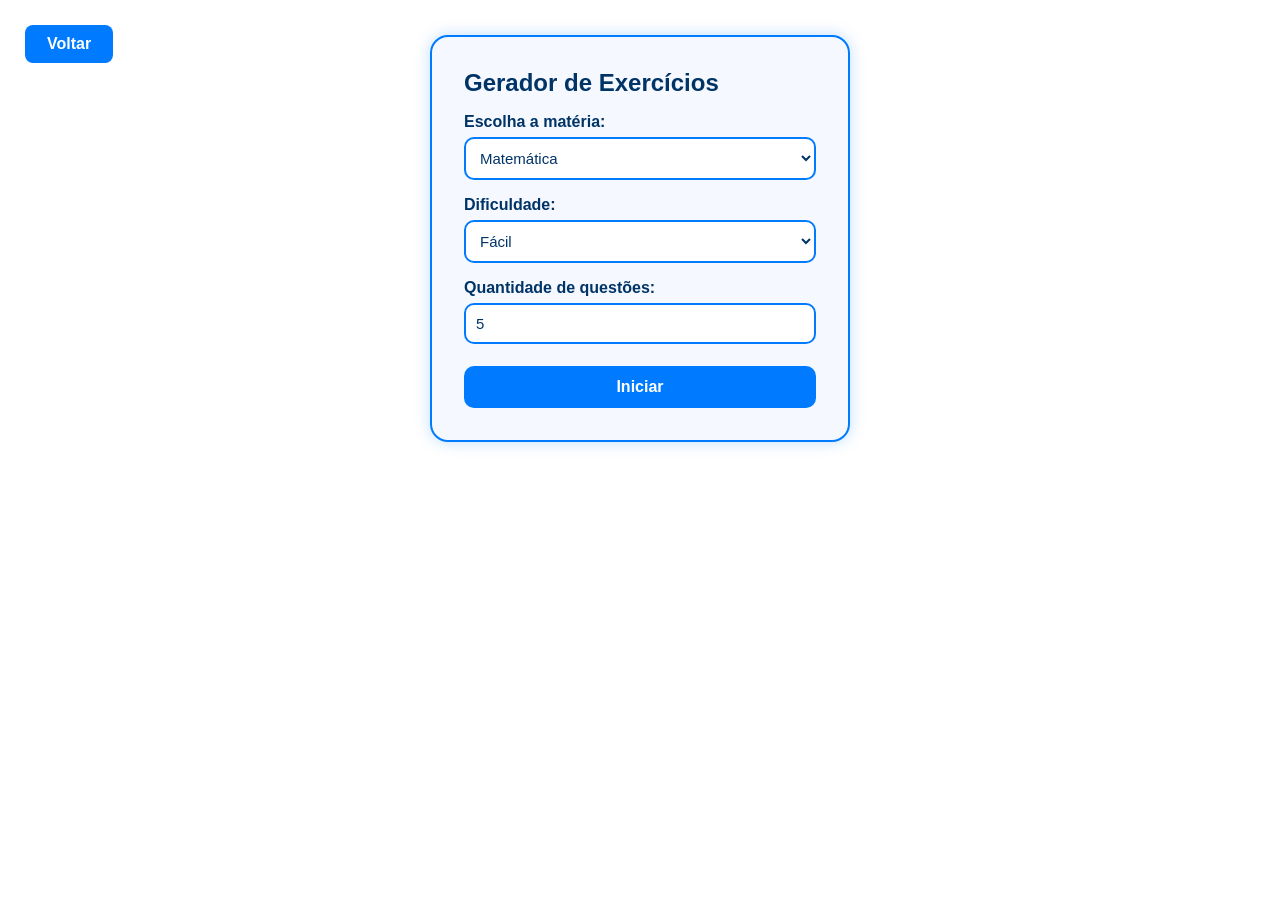
<file: index.html>
<!DOCTYPE html>
<html lang="pt-BR">
<head>
    <meta charset="UTF-8">
    <title>Gerador de Exercícios</title>

    <style>
        :root {
            --azul: #007bff;
            --azul-escuro: #003366;
            --azul-hover: #0056b3;
            --bg: #ffffff;
            --card: #f5f9ff;
            --texto: #003366;
            --borda: #007bff;
            --verde: #22c55e;
            --vermelho: #e63946;
        }

        * { margin: 0; padding: 0; box-sizing: border-box; font-family: "Inter", sans-serif; }

        body {
            background: var(--bg);
            padding: 35px;
            color: var(--texto);
            display: flex;
            justify-content: center;
        }

        .card {
            width: 420px;
            background: var(--card);
            padding: 32px;
            border-radius: 18px;
            border: 2px solid var(--borda);
            color: var(--texto);
            box-shadow: 0 0 15px rgba(0, 123, 255, 0.25);
            animation: fade .3s ease;
        }

        @keyframes fade {
            from { opacity: 0; transform: translateY(10px); }
            to   { opacity: 1; transform: translateY(0); }
        }

        h2, h3 {
            margin-bottom: 15px;
            color: var(--azul-escuro);
            font-weight: 700;
        }

        label { font-weight: 600; margin-top: 16px; display: block; color: var(--azul-escuro); }

        input, select {
            width: 100%;
            padding: 10px;
            margin-top: 6px;
            border-radius: 10px;
            border: 2px solid var(--borda);
            background: #ffffff;
            color: var(--texto);
            font-size: 15px;
            outline: none;
            transition: .2s;
        }

        input:focus, select:focus { border-color: var(--azul-hover); }

        button {
            width: 100%;
            padding: 12px;
            margin-top: 22px;
            border: none;
            border-radius: 10px;
            background: var(--azul);
            color: white;
            font-weight: 700;
            font-size: 16px;
            cursor: pointer;
            transition: .25s;
        }

        button:hover { background: var(--azul-hover); }

        .hidden { display: none; }

        #perguntaBox {
            font-size: 19px;
            margin-bottom: 18px;
            font-weight: 700;
            color: var(--azul-escuro);
            padding: 14px;
            border-radius: 12px;
            transition: .25s;
        }

        @keyframes certoAnim {
            0%   { background: var(--card); border-color: var(--borda); }
            40%  { background: #d1ffd9; border-color: var(--verde); transform: scale(1.03); }
            100% { background: var(--card); border-color: var(--borda); transform: scale(1); }
        }

        .anim-acerto { animation: certoAnim 0.6s ease; }

        @keyframes erroAnim {
            0% { transform: translateX(0); }
            20% { transform: translateX(-6px); }
            40% { transform: translateX(6px); }
            60% { transform: translateX(-6px); }
            80% { transform: translateX(6px); }
            100% { transform: translateX(0); }
        }

        .anim-erro {
            animation: erroAnim 0.4s ease;
            border: 2px solid var(--vermelho) !important;
            background: #ffe5e7 !important;
        }

        #gabaritoBox {
            background: var(--card);
            border: 3px solid var(--borda);
            border-radius: 18px;
            padding: 26px;
            box-shadow: 0 0 18px rgba(0, 123, 255, 0.25);
            margin-top: 60px;
        }

        .g-item {
            padding: 12px;
            margin-bottom: 14px;
            background: #ffffff;
            border-radius: 12px;
            border-left: 6px solid var(--azul);
        }

        .ok { color: var(--verde); font-weight: bold; }


        .btn-voltar {
            position: absolute;
            top: 25px;
            left: 25px;
            background: var(--azul);
            padding: 10px 22px;
            color: white;
            border-radius: 8px;
            text-decoration: none;
            font-weight: 600;
            transition: .25s;
        }

        .btn-voltar:hover { background: var(--azul-hover); }

        #btnConcluir {
            margin-top: 25px;
        }
    </style>
</head>

<body>

<a class="btn-voltar" href="tela.inicial.html">Voltar</a>

<div class="card" id="inicio">
    <h2>Gerador de Exercícios</h2>

    <label>Escolha a matéria:</label>
    <select id="materia">
        <option value="matematica">Matemática</option>
        <option value="portugues">Português</option>
    </select>

    <label>Dificuldade:</label>
    <select id="dificuldade">
        <option value="facil">Fácil</option>
        <option value="medio">Médio</option>
        <option value="dificil">Difícil</option>
    </select>

    <label>Quantidade de questões:</label>
    <input id="quantidade" type="number" min="1" max="20" value="5">

    <button onclick="iniciar()">Iniciar</button>
</div>

<div class="card hidden" id="quiz">
    <div id="perguntaBox"></div>

    <label>Sua resposta:</label>
    <input id="respostaUser">

    <button onclick="enviarResposta()">Responder</button>
</div>

<div class="card hidden" id="gabaritoBox"></div>
<button id="btnConcluir" class="hidden" onclick="reiniciar()">Concluir</button>

<script>
let lista = [];
let respostasUsuario = [];
let atual = 0;
let total = 0;

async function iniciar() {
    const materia = document.getElementById("materia").value;
    const dificuldade = document.getElementById("dificuldade").value;
    total = Number(document.getElementById("quantidade").value);

    lista = [];
    respostasUsuario = [];
    atual = 0;

    for (let i = 0; i < total; i++) {
        const resp = await fetch("http://127.0.0.1:5000/gerar", {
            method: "POST",
            headers: { "Content-Type": "application/json" },
            body: JSON.stringify({ materia, dificuldade })
        });

        lista.push(await resp.json());
    }

    document.getElementById("inicio").classList.add("hidden");
    document.getElementById("quiz").classList.remove("hidden");

    mostrarPergunta();
}

function mostrarPergunta() {
    const box = document.getElementById("perguntaBox");
    box.innerText = `(${atual+1}/${total}) • ${lista[atual].pergunta}`;
    box.classList.remove("anim-acerto", "anim-erro");

    document.getElementById("respostaUser").value = "";
}

function enviarResposta() {
    const r = document.getElementById("respostaUser").value.trim();
    const certa = lista[atual].resposta.trim().toLowerCase();
    respostasUsuario.push(r);

    const box = document.getElementById("perguntaBox");

    if (r.toLowerCase() === certa) {
        box.classList.remove("anim-erro");
        box.classList.add("anim-acerto");
    } else {
        box.classList.remove("anim-acerto");
        box.classList.add("anim-erro");
    }

    setTimeout(() => {
        atual++;
        if (atual >= total) {
            mostrarGabarito();
        } else {
            mostrarPergunta();
        }
    }, 500);
}

function mostrarGabarito() {
    document.getElementById("quiz").classList.add("hidden");

    let html = "<h3>Gabarito Final:</h3>";

    lista.forEach((q, i) => {
        html += `
            <div class="g-item">
                <b>${i+1}. ${q.pergunta}</b><br>
                <b>Sua resposta:</b> ${respostasUsuario[i]}<br>
                <b>Correta:</b> <span class="ok">${q.resposta}</span>
            </div>
        `;
    });

    const gab = document.getElementById("gabaritoBox");
    gab.innerHTML = html;
    gab.classList.remove("hidden");

    document.getElementById("btnConcluir").classList.remove("hidden");
}

function reiniciar() {
    document.getElementById("gabaritoBox").classList.add("hidden");
    document.getElementById("btnConcluir").classList.add("hidden");

    lista = [];
    respostasUsuario = [];
    atual = 0;
    total = 0;

    document.getElementById("inicio").classList.remove("hidden");
}
</script>

</body>
</html>
</file>
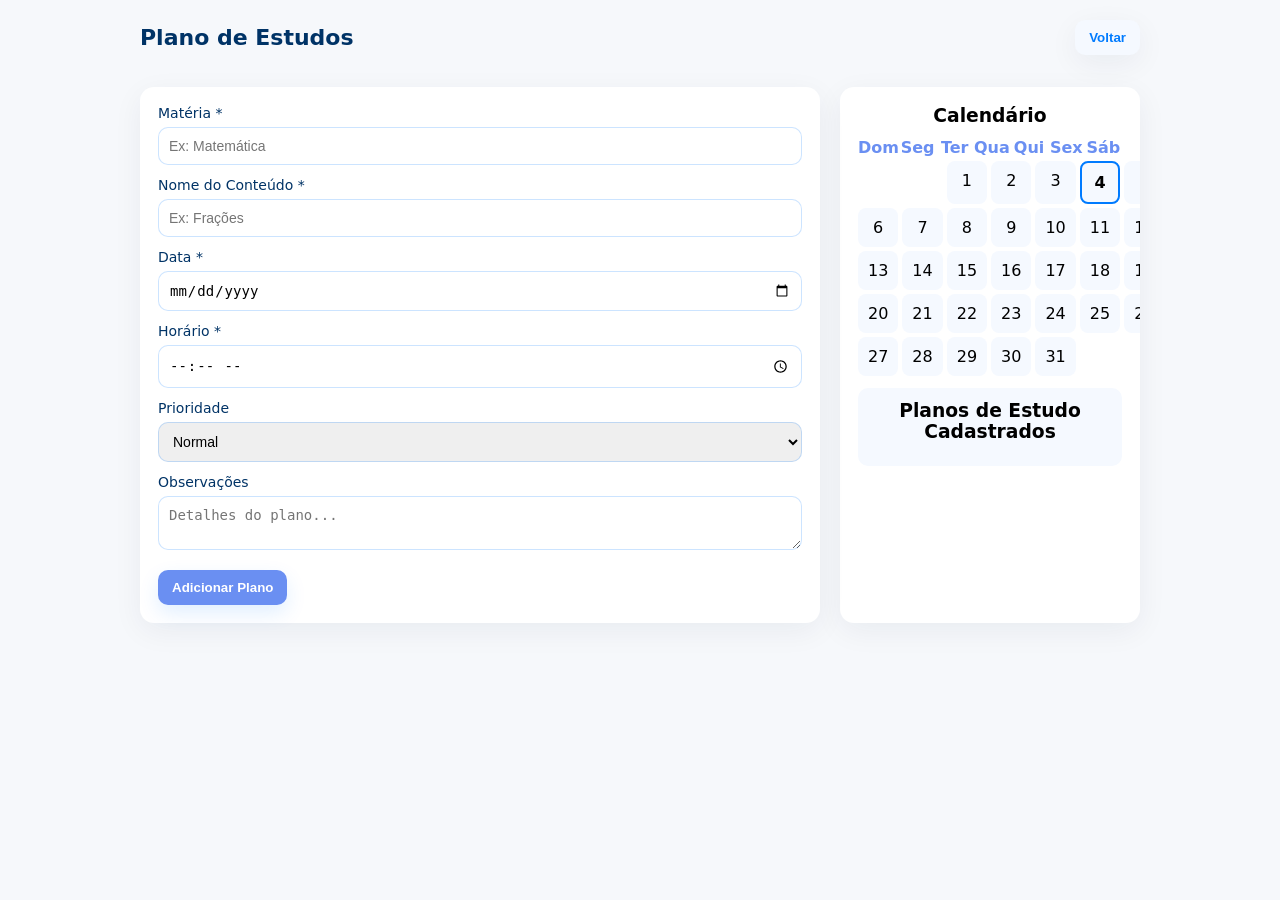
<file: plano.html>
<!DOCTYPE html>
<html lang="pt-BR">
<head>
<meta charset="UTF-8">
<meta name="viewport" content="width=device-width, initial-scale=1.0">
<title>Plano de Estudos - Quiz-Lab</title>
<style>
  :root {
    --bg: #f6f8fb;
    --card: #ffffff;
    --muted: #9aa4b2;
    --primary: #6a8ff2;
    --accent: #4ec5be;
    --success: #22c55e;
    --danger: #e63946;
    --radius: 14px;
    --pad: 18px;
    --shadow: 0 8px 30px rgba(22,36,70,0.06);
    --ease: cubic-bezier(.2,.9,.2,1);
    --plan-blue: #6a8ff2;
    --plan-green: #22c55e;
  }

  *{box-sizing:border-box}
  body{margin:0;font-family:"Inter",system-ui,sans-serif;background:var(--bg);padding:20px;}
  h1,h2,h3,h4,h5,h6{margin:0;}
  button{cursor:pointer;font-weight:700;border:none;border-radius:10px;transition:0.2s}
  
  .wrap{
    max-width:1000px;
    margin:0 auto;
    display:grid;
    grid-template-columns:1fr 300px;
    gap:20px;
  }

  .header{
    grid-column: 1 / -1;
    display:flex;
    justify-content:space-between;
    align-items:center;
    margin-bottom:12px;
  }

  .header h1{font-size:22px;color:#003366;}
  .btn-back{background:#f5f9ff;color:#007bff;padding:10px 14px;box-shadow:var(--shadow);}
  .btn-back:hover{background:#007bff;color:#fff;}

  .main{
    background:var(--card);
    border-radius:var(--radius);
    padding:var(--pad);
    box-shadow:var(--shadow);
    animation: fadeIn 0.5s ease forwards;
  }

  @keyframes fadeIn{
    from{opacity:0; transform: translateY(10px);}
    to{opacity:1; transform: translateY(0);}
  }

  .form-group{margin-bottom:12px; display:flex; flex-direction:column;}
  .form-group label{font-size:14px; margin-bottom:6px; color:#003366;}
  .form-group input, .form-group select, .form-group textarea{
    padding:10px;
    border-radius:10px;
    border:1px solid rgba(0,123,255,0.2);
    font-size:14px;
    transition:0.2s;
  }
  .form-group input:focus, .form-group select:focus, .form-group textarea:focus{
    outline:none;
    box-shadow:0 8px 18px rgba(0,123,255,0.06);
    border-color:var(--primary);
  }

  .btn-add{background:var(--primary);color:#fff;padding:10px 14px;box-shadow:0 8px 20px rgba(0,123,255,0.12); margin-top:8px;}
  .btn-add:hover{background:#0056b3;}

  .calendar{
    background:var(--card);
    border-radius:var(--radius);
    padding:var(--pad);
    box-shadow:var(--shadow);
    display:flex;
    flex-direction:column;
    max-height: 100vh;
    overflow: hidden;
  }
  .calendar h3{text-align:center;margin-bottom:12px;}
  .calendar-grid{
    display:grid;
    grid-template-columns:repeat(7,1fr);
    gap:4px;
    margin-bottom:12px;
  }
  .calendar-weekdays{
    display:grid;
    grid-template-columns:repeat(7,1fr);
    margin-bottom:4px;
    text-align:center;
    font-weight:700;
    color:var(--primary);
  }
  .calendar-day{
    background:#f5f9ff;
    border-radius:8px;
    padding:10px;
    text-align:center;
    cursor:default;
    transition:0.2s;
    position:relative;
  }
  .calendar-day.today{border:2px solid #007bff; font-weight:700;}
  .calendar-day.has-plan{background:var(--plan-blue); color:#fff;}
  .calendar-day.completed{background:var(--plan-green); color:#fff;}

  .plans{
    background:#f5f9ff;
    border-radius:10px;
    padding:12px;
    overflow-y:auto;
    max-height:300px; /* limita altura e ativa scroll se necessário */
  }
  .plan-item{
    background:#fff;
    padding:12px;
    border-radius:10px;
    margin-bottom:8px;
    display:flex;
    justify-content:space-between;
    align-items:flex-start;
    box-shadow:0 6px 18px rgba(16,32,39,0.03);
    transition: transform 0.2s, background 0.3s;
  }
  .plan-item:hover{transform:translateY(-2px);}
  .plan-item.completed{background:#d4edda; text-decoration: line-through; color:var(--muted);}
  .plan-item small{color:var(--muted); font-size:13px;}
  .plan-item .remove{color:var(--danger); cursor:pointer; font-weight:700; margin-left:8px;}
</style>
</head>
<body>

<div class="wrap">

  <div class="header">
    <h1>Plano de Estudos</h1>
    <button class="btn-back" onclick="window.location.href='tela.inicial.html'">Voltar</button>
  </div>

  <main class="main">
    <div class="form-group">
      <label>Matéria *</label>
      <input type="text" id="inputMateria" placeholder="Ex: Matemática">
    </div>

    <div class="form-group">
      <label>Nome do Conteúdo *</label>
      <input type="text" id="inputConteudo" placeholder="Ex: Frações">
    </div>

    <div class="form-group">
      <label>Data *</label>
      <input type="date" id="inputData">
    </div>

    <div class="form-group">
      <label>Horário *</label>
      <input type="time" id="inputHora">
    </div>

    <div class="form-group">
      <label>Prioridade</label>
      <select id="inputPrioridade">
        <option>Normal</option>
        <option>Alta</option>
        <option>Urgente</option>
      </select>
    </div>

    <div class="form-group">
      <label>Observações</label>
      <textarea id="inputObs" placeholder="Detalhes do plano..."></textarea>
    </div>

    <button class="btn-add" id="btnAddPlan">Adicionar Plano</button>
  </main>

  <aside class="calendar">
    <h3>Calendário</h3>
    <div class="calendar-weekdays">
      <div>Dom</div><div>Seg</div><div>Ter</div><div>Qua</div><div>Qui</div><div>Sex</div><div>Sáb</div>
    </div>
    <div class="calendar-grid" id="calendarGrid"></div>

    <!-- Planos agora ficam abaixo do calendário -->
    <div class="plans" id="plansList">
      <h3>Planos de Estudo Cadastrados</h3>
    </div>
  </aside>

</div>

<script>
  const plansList = document.getElementById('plansList');
  const btnAddPlan = document.getElementById('btnAddPlan');
  const calendarGrid = document.getElementById('calendarGrid');

  function loadPlans(){
    const saved = JSON.parse(localStorage.getItem('plans')||'[]');
    plansList.innerHTML = '<h3>Planos de Estudo Cadastrados</h3>';
    saved.forEach((plan,index)=>{
      const div = document.createElement('div');
      div.className = 'plan-item'+(plan.completed?' completed':'');
      div.innerHTML = `
        <div>
          <input type="checkbox" class="checkbox" ${plan.completed?'checked':''} onclick="toggleComplete(${index},this)">
          <strong>${plan.materia}</strong> - ${plan.conteudo} <small>${plan.data} ${plan.hora} • ${plan.prioridade}</small><br>
          <small>${plan.obs}</small>
        </div>
        <div class="remove" onclick="removePlan(${index})">X</div>
      `;
      plansList.appendChild(div);
    });
    renderCalendar();
  }

  function toggleComplete(index,checkbox){
    const saved = JSON.parse(localStorage.getItem('plans')||'[]');
    saved[index].completed = checkbox.checked;
    localStorage.setItem('plans', JSON.stringify(saved));
    loadPlans();
  }

  function removePlan(index){
    const saved = JSON.parse(localStorage.getItem('plans')||'[]');
    saved.splice(index,1);
    localStorage.setItem('plans', JSON.stringify(saved));
    loadPlans();
  }

  btnAddPlan.addEventListener('click', ()=>{
    const materia = document.getElementById('inputMateria').value.trim();
    const conteudo = document.getElementById('inputConteudo').value.trim();
    const data = document.getElementById('inputData').value;
    const hora = document.getElementById('inputHora').value;
    const prioridade = document.getElementById('inputPrioridade').value;
    const obs = document.getElementById('inputObs').value.trim();

    if(!materia || !data || !hora || !conteudo){
      alert('Preencha Matéria, Nome do Conteúdo, Data e Horário.');
      return;
    }

    const saved = JSON.parse(localStorage.getItem('plans')||'[]');
    saved.push({materia,conteudo,data,hora,prioridade,obs,completed:false});
    localStorage.setItem('plans', JSON.stringify(saved));

    document.getElementById('inputMateria').value='';
    document.getElementById('inputConteudo').value='';
    document.getElementById('inputData').value='';
    document.getElementById('inputHora').value='';
    document.getElementById('inputObs').value='';
    loadPlans();
  });

  function renderCalendar(){
    const saved = JSON.parse(localStorage.getItem('plans')||'[]');
    const today = new Date();
    const year = today.getFullYear();
    const month = today.getMonth();

    calendarGrid.innerHTML='';

    const firstDay = new Date(year, month, 1).getDay();
    const daysInMonth = new Date(year, month+1, 0).getDate();

    for(let i=0;i<firstDay;i++){
      const empty = document.createElement('div');
      calendarGrid.appendChild(empty);
    }

    for(let d=1; d<=daysInMonth; d++){
      const dateStr = `${year}-${String(month+1).padStart(2,'0')}-${String(d).padStart(2,'0')}`;
      const dayDiv = document.createElement('div');
      dayDiv.className = 'calendar-day';
      if(d===today.getDate()) dayDiv.classList.add('today');

      const hasPlan = saved.some(p=>p.data===dateStr);
      const completedPlan = saved.some(p=>p.data===dateStr && p.completed);

      if(completedPlan) dayDiv.classList.add('completed');
      else if(hasPlan) dayDiv.classList.add('has-plan');

      dayDiv.textContent=d;
      calendarGrid.appendChild(dayDiv);
    }
  }

  loadPlans();
</script>

</bod
</file>
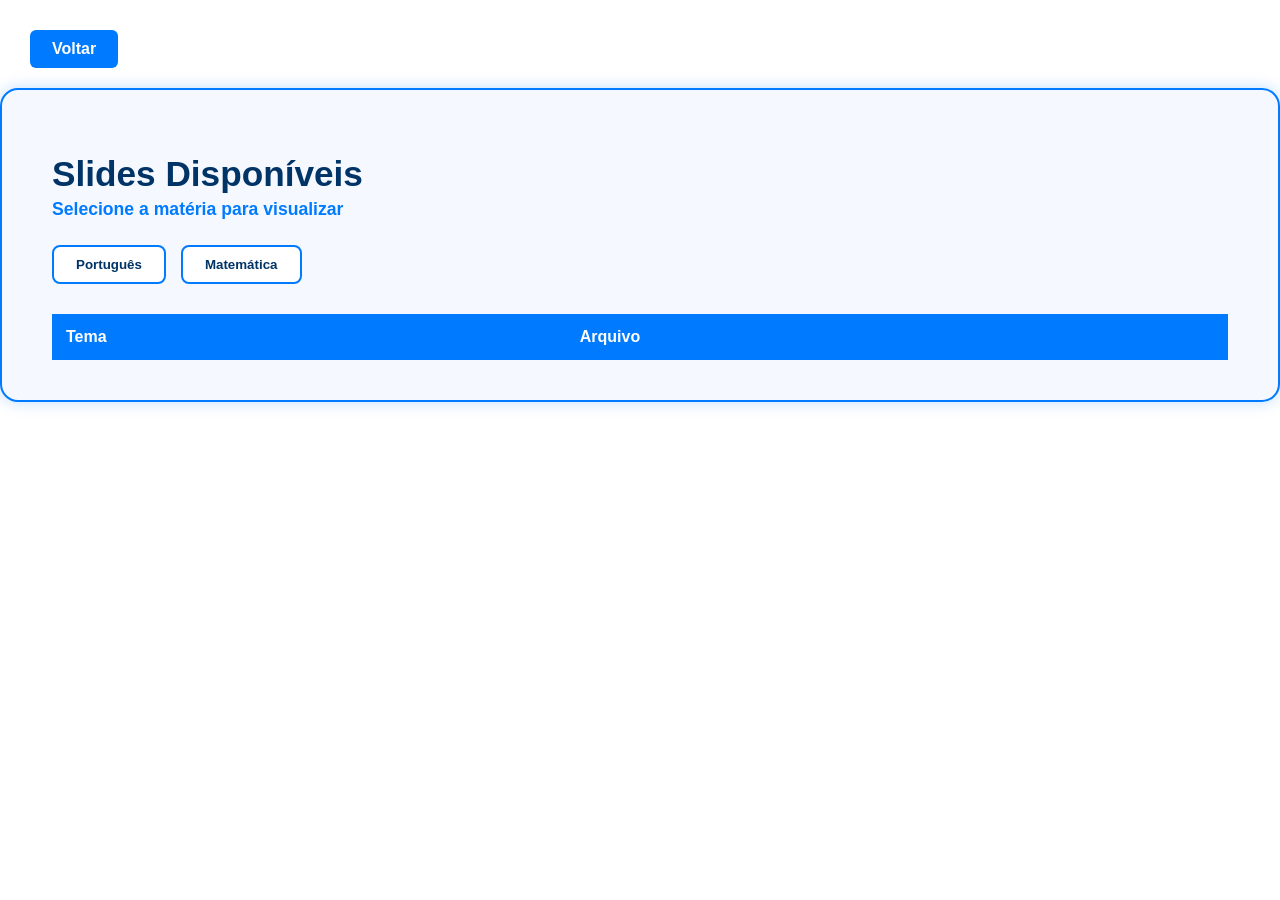
<file: slide.html>
<!DOCTYPE html>
<html lang="pt-BR">
<head>
<meta charset="UTF-8">
<meta name="viewport" content="width=device-width, initial-scale=1.0">
<title>Slides | SIPAT-LJ</title>

<style>
  body {
    margin: 0;
    font-family: "Inter", sans-serif;
    background: #ffffff;
    color: #003366;
  }

  /* BOTÃO VOLTAR */
  .btn-voltar {
    margin: 30px 0 0 30px;
    padding: 10px 22px;
    background: #007bff;
    color: #ffffff;
    font-weight: 600;
    border-radius: 6px;
    border: none;
    cursor: pointer;
    transition: 0.25s ease;
    text-decoration: none;
    display: inline-block;
  }

  .btn-voltar:hover {
    background: #0056b3;
  }

  .container {
    max-width: 1200px;
    margin: 20px auto 40px auto;
    background: #f5f9ff;
    border: 2px solid #007bff;
    border-radius: 18px;
    padding: 40px 50px;
    box-shadow: 0 0 15px rgba(0, 123, 255, 0.25);
  }

  h1 {
    font-size: 2.2rem;
    color: #003366;
    font-weight: 700;
    margin-bottom: 5px;
  }

  .sub {
    color: #007bff;
    font-size: 1.1rem;
    font-weight: 600;
    margin-bottom: 25px;
  }

  /* matérias */
  .materias {
    display: flex;
    gap: 15px;
    margin-bottom: 30px;
  }

  .btn-materia {
    padding: 10px 22px;
    background: #ffffff;
    border: 2px solid #007bff;
    color: #003366;
    font-weight: 600;
    border-radius: 8px;
    cursor: pointer;
    transition: 0.25s ease;
  }

  .btn-materia:hover,
  .btn-materia.ativa {
    background: #007bff;
    color: #ffffff;
  }

  table {
    width: 100%;
    border-collapse: collapse;
  }

  th {
    background: #007bff;
    color: white;
    padding: 14px;
    text-align: left;
    font-size: 1rem;
  }

  td {
    padding: 14px;
    border-bottom: 1px solid #c6d6ff;
    font-size: 1rem;
  }

  tr:hover {
    background: #eaf2ff;
  }

  .nome-slide {
    color: #007bff;
    font-weight: 700;
    cursor: pointer;
    text-decoration: none;
    transition: 0.25s ease;
  }

  .nome-slide:hover {
    color: #0056b3;
    text-decoration: underline;
  }
</style>
</head>

<body>

  <a class="btn-voltar" href="tela.inicial.html">Voltar</a>

  <div class="container">

    <h1>Slides Disponíveis</h1>
    <div class="sub">Selecione a matéria para visualizar</div>

    <div class="materias">
      <button class="btn-materia ativa" onclick="trocarMateria('port')">Português</button>
      <button class="btn-materia" onclick="trocarMateria('mat')">Matemática</button>
    </div>

    <table>
      <thead>
        <tr>
          <th>Tema</th>
          <th>Arquivo</th>
        </tr>
      </thead>

      <tbody id="lista-slides"></tbody>
    </table>

  </div>

<script>
  const slides = {
    port: [
      { titulo: "Figuras de Linguagem", link: "#" },
      { titulo: "Período Composto", link: "#" },
      { titulo: "Coesão e Coerência", link: "#" }
    ],
    mat: [
      { titulo: "Funções Afim", link: "#" },
      { titulo: "Progressões Aritméticas", link: "#" },
      { titulo: "Geometria Espacial", link: "#" }
    ]
  };

  const lista = document.getElementById("lista-slides");

  function trocarMateria(materia) {
    document.querySelectorAll(".btn-materia").forEach(btn => btn.classList.remove("ativa"));
    event.target.classList.add("ativa");

    lista.innerHTML = "";

    slides[materia].forEach(s => {
      lista.innerHTML += `
        <tr>
          <td>${s.titulo}</td>
          <td><a class="nome-slide" href="${s.link}">Abrir Slide</a></td>
        </tr>
      `;
    });
  }

  trocarMateria("port");
</script>

</body>
</html>
</file>
